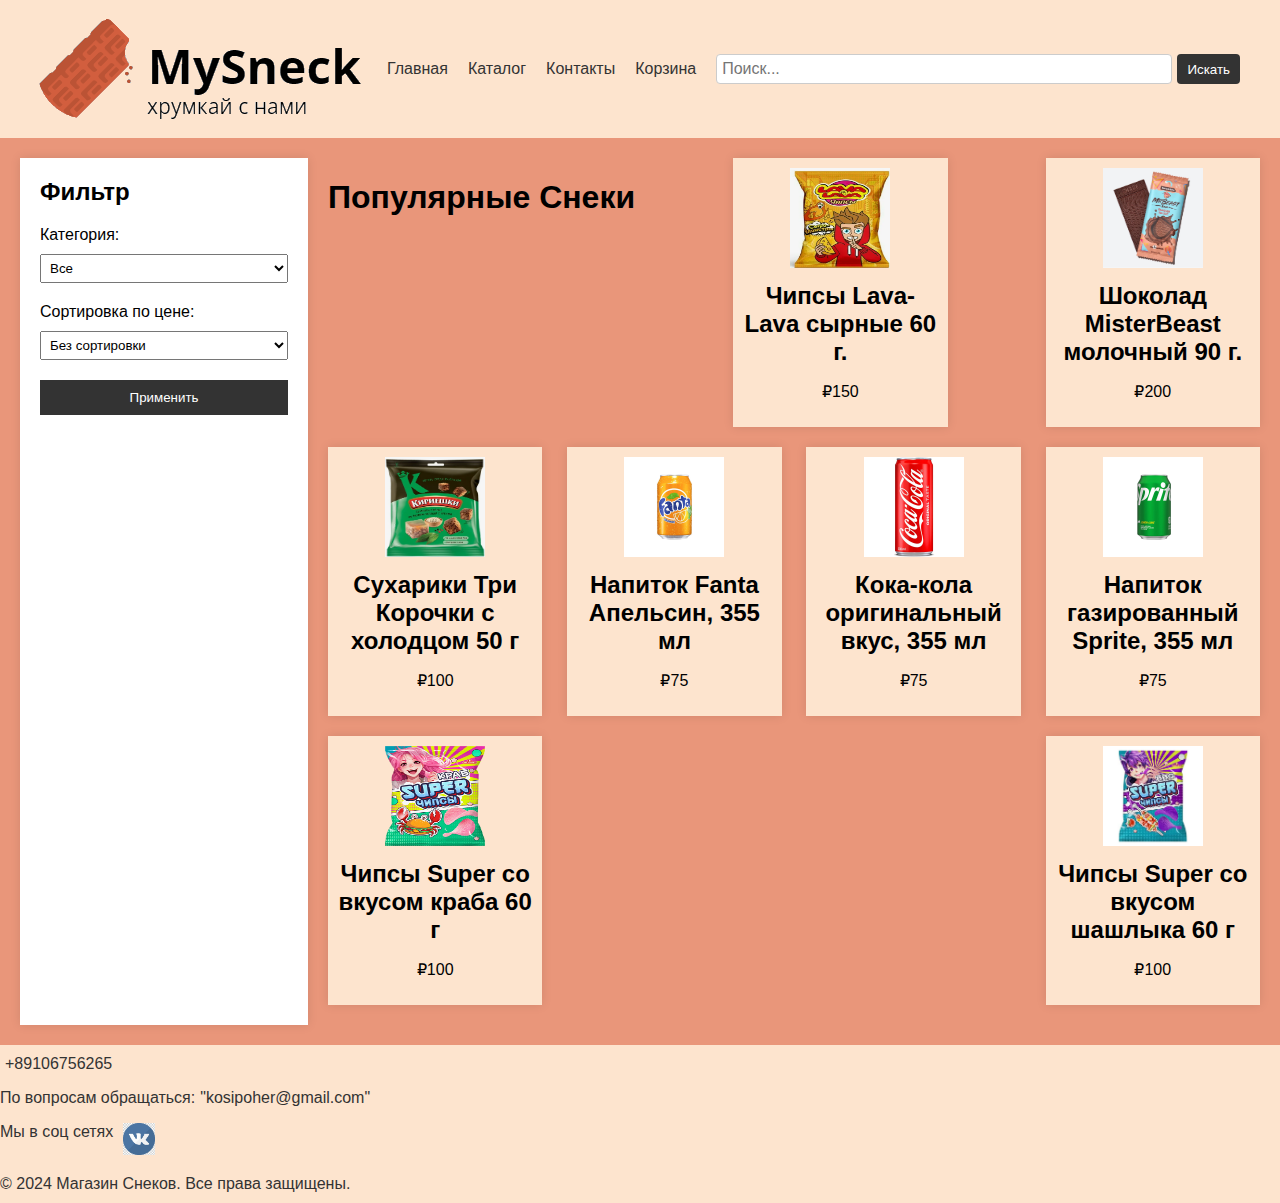
<file: index.html>
<!DOCTYPE html>
<html lang="ru">
<head>
    <meta charset="UTF-8">
    <title>Магазин Снеков</title>
    <link rel="stylesheet" href="MySneck.css">
</head>
<body>
    <header>
        <img alt="MySneck" src="logo.png">
        <nav>
            <ul>
                <li><a href="#">Главная</a></li>
                <li><a href="index3.html">Каталог</a></li>
                <li><a href="index2.html">Контакты</a></li>
                <li><a href="index4.html">Корзина</a></li>
            </ul>
            <form class="search-form">
                <input type="text" placeholder="Поиск..." name="search">
                <button type="submit">Искать</button>
            </form>
        </nav>
    </header>
    <main>
        <aside class="filter">
            <h2>Фильтр</h2>
            <form> 
           <label for="category">Категория:
           </label>
            <select id="category" name="category"> 
           <option value="all">Все</option>
            <option value="chips">Чипсы</option>
            <option value="chocolate">Шоколад</option>
            <option value="drinks">Напитки</option>
            </select>
            <label for="price">Сортировка по цене:</label>
            <select id="price" name="price">
                <option value="none">Без сортировки</option>
                <option value="asc">По возрастанию</option>
                <option value="desc">По убыванию</option>
            </select>
            <button type="submit">Применить</button>
            </form>
        </aside>
        <section class="products">
            <h1>Популярные Снеки</h1>
            <div class="product">
                <a href="product1.html">
                <img alt="Товар 1" src="Sneck2.png">
                <h2>Чипсы Lava-Lava сырные 60 г.</h2>
                <p>₽150</p>
                </a>
            </div>
            <div class="product">
                <a href="product2.html">
                <img alt="Товар 2" src="Sneck1.png">
                <h2>Шоколад MisterBeast молочный 90 г.</h2>
                <p>₽200</p>
                </a>
            </div>
            <div class="product">
                <a href="product3.html">
                <img alt="Товар 3" src="Sneck3.png">
                <h2>Сухарики Три Корочки с холодцом 50 г</h2>
                <p>₽100</p>
                </a>
            </div>
            <div class="product">
                <a href="product4.html">
                <img alt="Товар 4" src="Sneck4.png">
                <h2>Напиток Fanta Апельсин, 355 мл</h2>
                <p>₽75</p>
                </a>
            </div>
            <div class="product">
                <a href="product5.html">
                <img alt="Товар 5" src="Sneck5.png">
                <h2>Кока-кола оригинальный вкус, 355 мл</h2>
                <p>₽75</p>
                </a>
            </div>
            <div class="product">
                <a href="product6.html">
                <img alt="Товар 6" src="Sneck6.png">
                <h2>Напиток газированный Sprite, 355 мл</h2>
                <p>₽75</p>
                </a>
            </div>
            <div class="product">
                <a href="product7.html">
                <img alt="Товар 7" src="Sneck7.png">
                <h2>Чипсы Super со вкусом краба 60 г</h2>
                <p>₽100</p>
            </a>
            </div>
            <div class="product">
                <a href="product8.html">
                <img alt="Товар 8" src="Sneck8.png">
                <h2>Чипсы Super со вкусом шашлыка 60 г</h2>
                <p>₽100</p>
                </a>
            </div>
        </section>
    </main>
    <footer>
        <a href="index2.html">+89106756265</a>
        <p>По вопросам обращаться: <a href="index2.html">"kosipoher@gmail.com"</a></p>
        <p>Мы в соц сетях <a href="https://vk.com/kosipoher" target="_blank"><img alt="VK" src="images.png"></a></p>
        <p class="baza">&copy; 2024 Магазин Снеков. Все права защищены.</p>
    </footer>
</body>
</html>
</file>
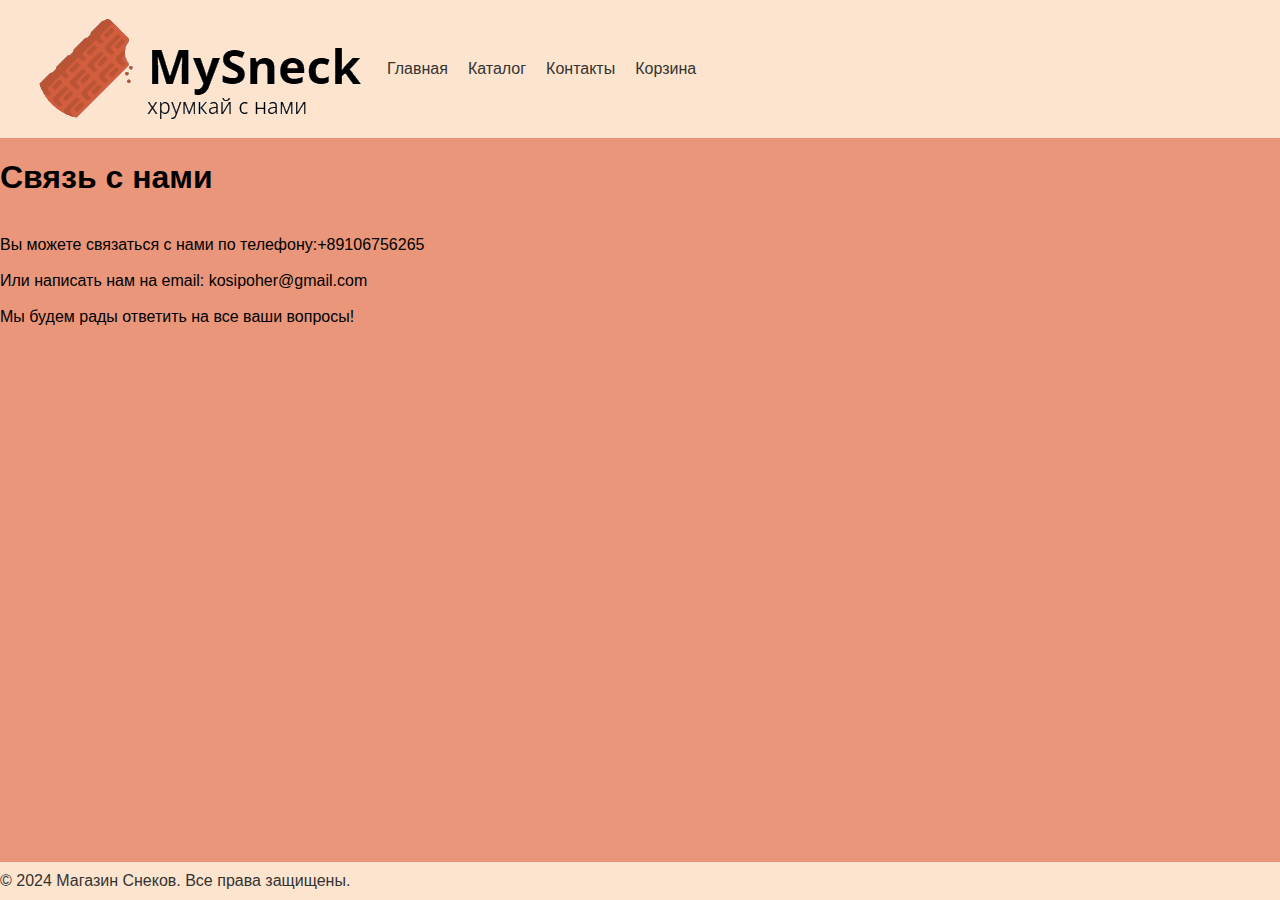
<file: index2.html>
<!DOCTYPE html> 
<html lang="ru"> 
<head>
    <meta charset="UTF-8"> 
    <title>Связь с нами - Магазин Снеков</title> 
    <link rel="stylesheet" href="MySneck2.css">
</head>
<body>
    <header>
        <img alt="MySneck" src="logo.png">
        <nav>
            <ul>
                <li><a href="index.html">Главная</a></li>
                <li><a href="index3.html">Каталог</a></li>
                <li><a href="index2.html">Контакты</a></li>
                <li><a href="index4.html">Корзина</a></li>
            </ul>
        </nav>
    </header>
<main>
    <h1>Связь с нами</h1>
    <br>Вы можете связаться с нами по телефону:+89106756265</br>
    <br>Или написать нам на email: kosipoher@gmail.com</br>
    <br>Мы будем рады ответить на все ваши вопросы!</br>
</main>
<footer>
    <p class="baza">&copy; 2024 Магазин Снеков. Все права защищены.</p>
</footer>
</body>
</html>
</file>
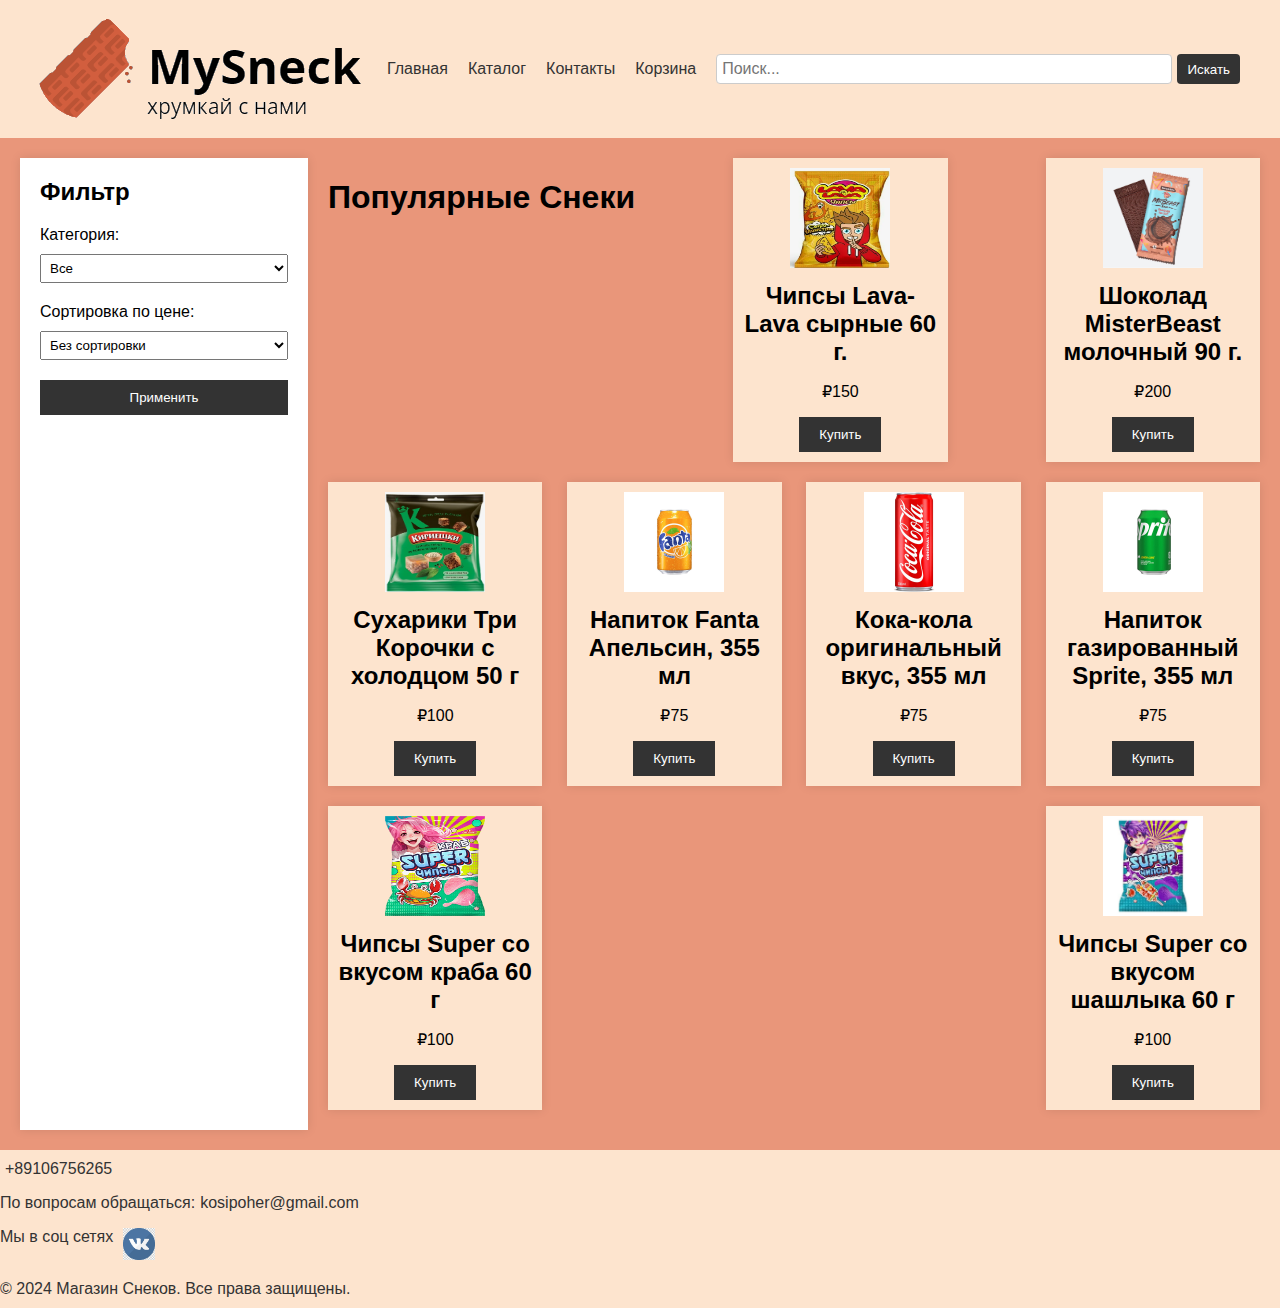
<file: index3.html>
<!DOCTYPE html>
<html lang="ru">
<head>
    <meta charset="UTF-8">
    <title>Каталог товаров - Магазин Снеков</title>
    <link rel="stylesheet" href="MySneck.css">
</head>
<body>
    <header>
        <img alt="MySneck" src="logo.png">
        <nav>
            <ul>
                <li><a href="index.html">Главная</a></li>
                <li><a href="index3.html">Каталог</a></li>
                <li><a href="index2.html">Контакты</a></li>
                <li><a href="index4.html">Корзина</a></li>
            </ul>
            <form class="search-form">
                <input type="text" placeholder="Поиск..." name="search">
                <button type="submit">Искать</button>
            </form>
        </nav>
    </header>
    <main>
        <aside class="filter">
            <h2>Фильтр</h2>
            <form> 
           <label for="category">Категория:
           </label>
            <select id="category" name="category"> 
           <option value="all">Все</option>
            <option value="chips">Чипсы</option>
            <option value="chocolate">Шоколад</option>
            <option value="drinks">Напитки</option>
            </select>
            <label for="price">Сортировка по цене:</label>
            <select id="price" name="price">
                <option value="none">Без сортировки</option>
                <option value="asc">По возрастанию</option>
                <option value="desc">По убыванию</option>
            </select>
            <button type="submit">Применить</button>
            </form>
        </aside>
        <section class="products">
            <h1>Популярные Снеки</h1>
            <div class="product">
                <a href="product1.html">
                <img alt="Товар 1" src="Sneck2.png">
                <h2>Чипсы Lava-Lava сырные 60 г.</h2>
                <p>₽150</p>
                <button>Купить</button>
                </a>
            </div>
            <div class="product">
                <a href="product2.html">
                <img alt="Товар 2" src="Sneck1.png">
                <h2>Шоколад MisterBeast молочный 90 г.</h2>
                <p>₽200</p>
                <button>Купить</button>
                </a>
            </div>
            <div class="product">
                <a href="product3.html">
                <img alt="Товар 3" src="Sneck3.png">
                <h2>Сухарики Три Корочки с холодцом 50 г</h2>
                <p>₽100</p>
                <button>Купить</button>
                </a>
            </div>
            <div class="product">
                <a href="product4.html">
                <img alt="Товар 4" src="Sneck4.png">
                <h2>Напиток Fanta Апельсин, 355 мл</h2>
                <p>₽75</p>
                <button>Купить</button>
                </a>
            </div>
            <div class="product">
                <a href="product5.html">
                <img alt="Товар 5" src="Sneck5.png">
                <h2>Кока-кола оригинальный вкус, 355 мл</h2>
                <p>₽75</p>
                <button>Купить</button>
                </a>
            </div>
            <div class="product">
                <a href="product6.html">
                <img alt="Товар 6" src="Sneck6.png">
                <h2>Напиток газированный Sprite, 355 мл</h2>
                <p>₽75</p>
                <button>Купить</button>
                </a>
            </div>
            <div class="product">
                <a href="product7.html">
                <img alt="Товар 7" src="Sneck7.png">
                <h2>Чипсы Super со вкусом краба 60 г</h2>
                <p>₽100</p>
                <button>Купить</button>
            </a>
            </div>
            <div class="product">
                <a href="product8.html">
                <img alt="Товар 8" src="Sneck8.png">
                <h2>Чипсы Super со вкусом шашлыка 60 г</h2>
                <p>₽100</p>
                <button>Купить</button>
                </a>
            </div>
        </section>    
    </main>
    <footer>
        <a href="index2.html">+89106756265</a>
        <p>По вопросам обращаться: <a href="index2.html">kosipoher@gmail.com</a></p>
        <p>Мы в соц сетях <a href="https://vk.com/kosipoher" target="_blank"><img alt="VK" src="images.png"></a></p>
        <p class="baza">&copy; 2024 Магазин Снеков. Все права защищены.</p>
    </footer>
</body>
</html>
</file>
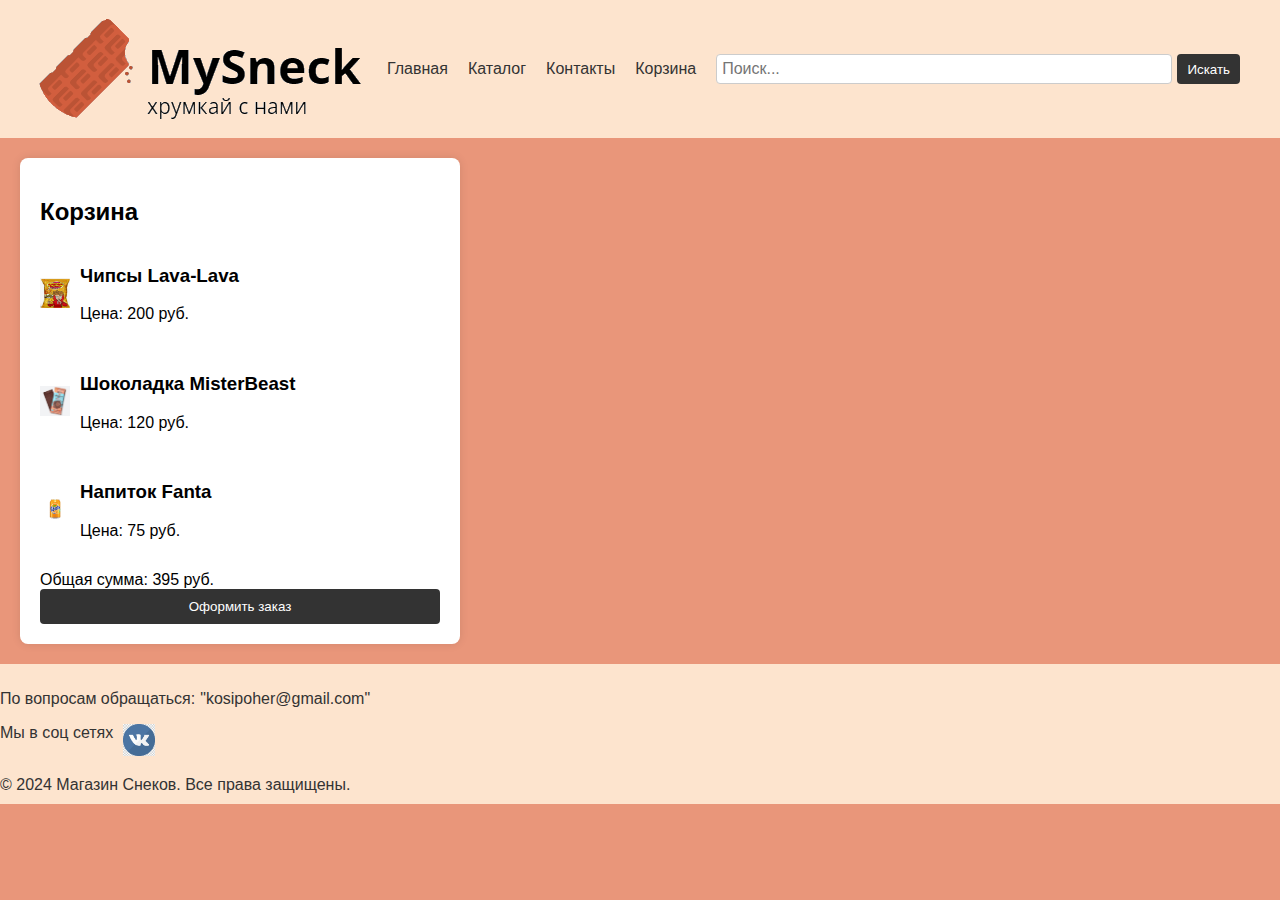
<file: index4.html>
<!DOCTYPE html>
<html lang="ru">
<head>
    <meta charset="UTF-8">
    <meta name="viewport" content="width=device-width, initial-scale=1.0">
    <title>Корзина - Магазин Снеков</title>
    <link rel="stylesheet" href="MySneck.css">
</head>
<body>
    <header>
        <img alt="MySneck" src="logo.png">
        <nav>
            <ul>
                <li><a href="#">Главная</a></li>
                <li><a href="index3.html">Каталог</a></li>
                <li><a href="index2.html">Контакты</a></li>
                <li><a href="index4.html">Корзина</a></li>
            </ul>
            <form class="search-form">
                <input type="text" placeholder="Поиск..." name="search">
                <button type="submit">Искать</button>
            </form>
        </nav>
    </header>
<div class="cart">
    <h2>Корзина</h2>
    
    <div class="cart-item">
        <img src="Sneck2.png" alt="Снек 2">
        <div class="cart-item-details">
            <h3>Чипсы Lava-Lava</h3>
            <p>Цена: 200 руб.</p>
        </div>
    </div>

    <div class="cart-item">
        <img src="Sneck1.png" alt="Снек 3">
        <div class="cart-item-details">
            <h3>Шоколадка MisterBeast</h3>
            <p>Цена: 120 руб.</p>
        </div>
    </div>
    <div class="cart-item">
        <img src="Sneck4.png" alt="Снек 3">
        <div class="cart-item-details">
            <h3>Напиток Fanta</h3>
            <p>Цена: 75 руб.</p>
        </div>
    </div>
    <div class="total">
        Общая сумма: 395 руб.
    </div>

    <button class="checkout-button">Оформить заказ</button>
</div>

<footer>
    <p>По вопросам обращаться: <a href="index2.html">"kosipoher@gmail.com"</a></p>
    <p>Мы в соц сетях <a href="https://vk.com/kosipoher" target="_blank"><img alt="VK" src="images.png"></a></p>
    <p class="baza">&copy; 2024 Магазин Снеков. Все права защищены.</p>
</footer>
</body>
</html>
</file>
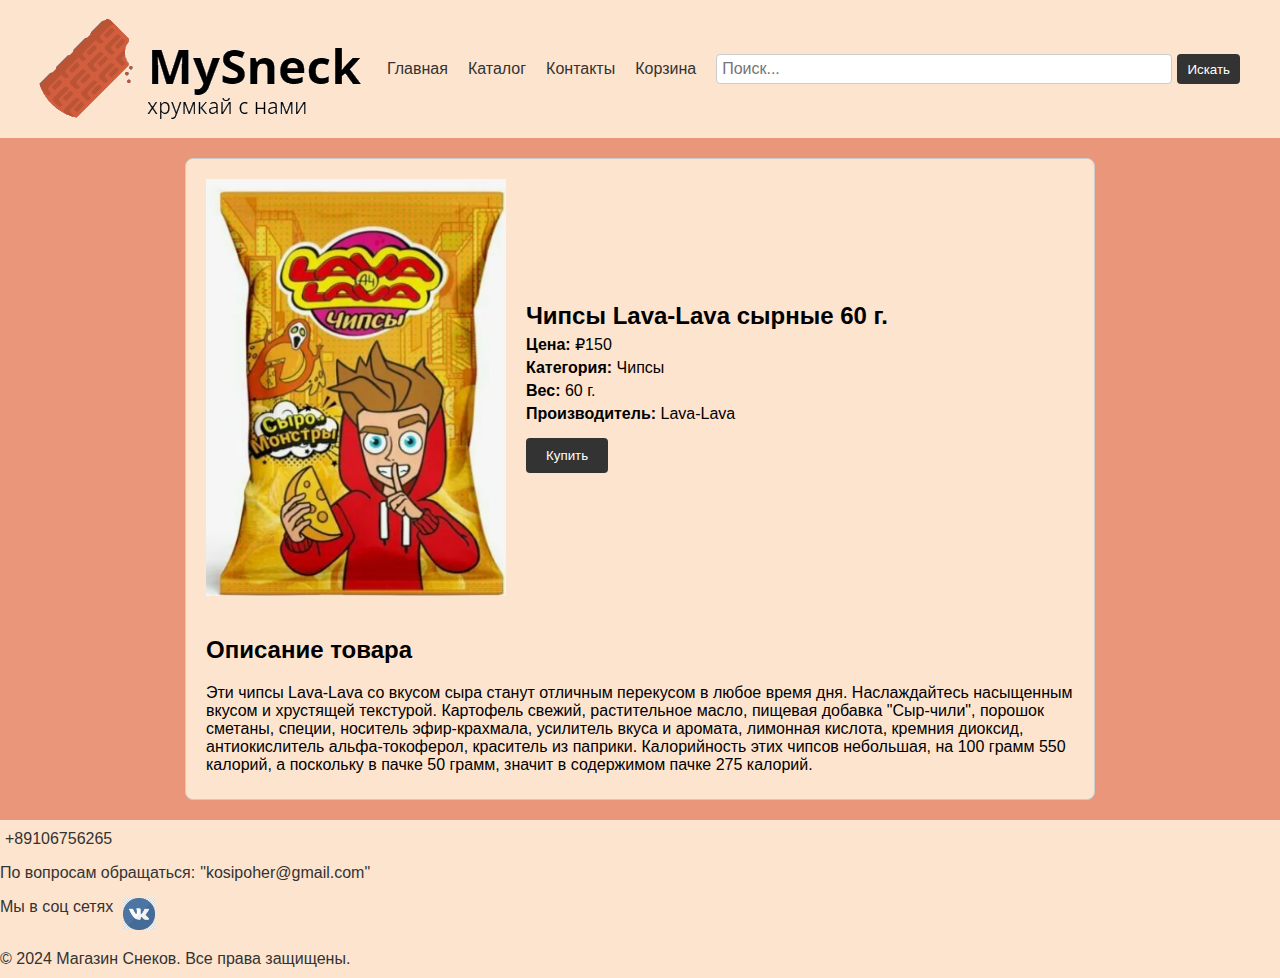
<file: product1.html>
<!DOCTYPE html>
<html lang="ru">
<head>
    <meta charset="UTF-8">
    <title>Карточка товара - Магазин Снеков</title>
    <link rel="stylesheet" href="MySneck.css">
    <style>
        .product-card {
            display: flex;
            flex-direction: column;
            width: 70%;
            margin: auto;
            border: 1px solid #ccc;
            padding: 20px;
            background-color: #FDE4CE;
            border-radius: 8px;
        }
        .product-card img {
            width: 300px;
            height: auto;
        }
        .product-header {
            display: flex;
            align-items: center;
            justify-content: space-between;
        }
        .product-details {
            margin-left: 20px;
            flex-grow: 1;
        }
        .product-description {
            margin-top: 20px;
        }
        .product-card h1 {
            margin: 0;
            font-size: 24px;
        }
        .product-card p {
            margin: 5px 0;
        }
        .product-card button {
            margin-top: 10px;
            padding: 10px 20px;
            background-color: #333;
            color: #fff;
            border: none;
            border-radius: 4px;
            cursor: pointer;
            transition: background-color 0.3s;
        }
        .product-card button:hover {
            background-color: blue;
        }
    </style>
</head>
<body>
    <header>
        <img alt="MySneck" src="logo.png">
        <nav>
            <ul>
                <li><a href="index.html">Главная</a></li>
                <li><a href="index3.html">Каталог</a></li>
                <li><a href="index2.html">Контакты</a></li>
                <li><a href="index4.html">Корзина</a></li>
            </ul>
            <form class="search-form">
                <input type="text" placeholder="Поиск..." name="search">
                <button type="submit">Искать</button>
            </form>
        </nav>
    </header>
    <main>
        <div class="product-card">
            <div class="product-header">
                <img alt="Товар" src="Sneck2.png">
                <div class="product-details">
                    <h1>Чипсы Lava-Lava сырные 60 г.</h1>
                    <p><strong>Цена:</strong> ₽150</p>
                    <p><strong>Категория:</strong> Чипсы</p>
                    <p><strong>Вес:</strong> 60 г.</p>
                    <p><strong>Производитель:</strong> Lava-Lava</p>
                    <button>Купить</button>
                </div>
            </div>
            <div class="product-description">
                <h2>Описание товара</h2>
                <p>Эти чипсы Lava-Lava со вкусом сыра станут отличным перекусом в любое время дня. Наслаждайтесь насыщенным вкусом и хрустящей текстурой.
                    Картофель свежий, растительное масло, пищевая добавка "Сыр-чили", порошок сметаны, специи, носитель эфир-крахмала, усилитель вкуса и аромата, лимонная кислота, кремния диоксид, антиокислитель альфа-токоферол, краситель из паприки.
                    Калорийность этих чипсов небольшая, на 100 грамм 550 калорий, а поскольку в пачке 50 грамм, значит в содержимом пачке 275 калорий.
                </p>
            </div>
        </div>
    </main>
    <footer>
        <a href="index2.html">+89106756265</a>
        <p>По вопросам обращаться: <a href="index2.html">"kosipoher@gmail.com"</a></p>
        <p>Мы в соц сетях <a href="https://vk.com/kosipoher" target="_blank"><img alt="VK" src="images.png"></a></p>
        <p class="baza">&copy; 2024 Магазин Снеков. Все права защищены.</p>
    </footer>
</body>
</html>
</file>
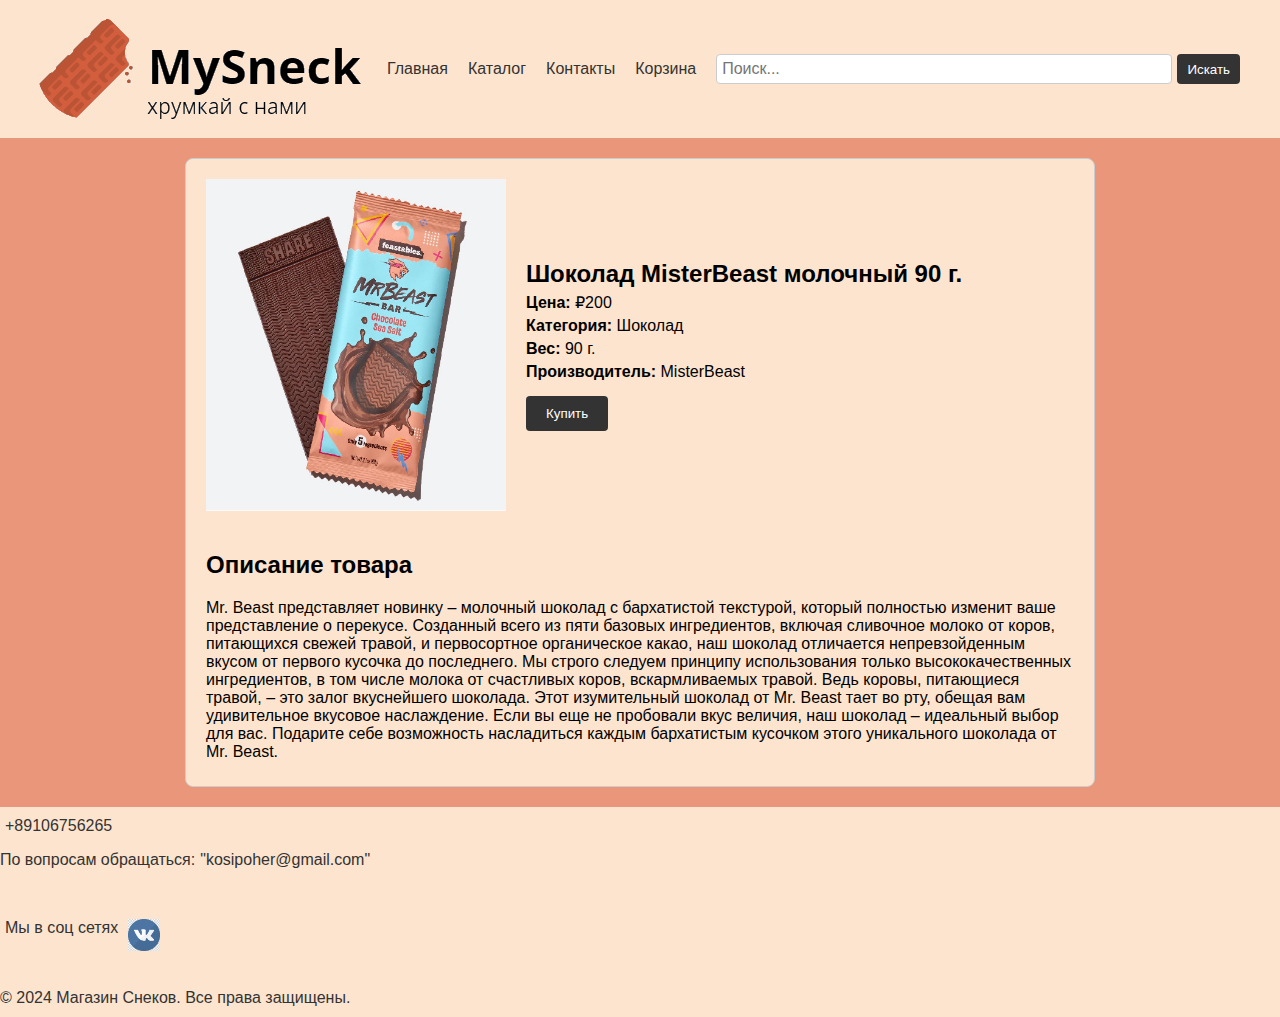
<file: product2.html>
<!DOCTYPE html>
<html lang="ru">
<head>
    <meta charset="UTF-8">
    <title>Карточка товара - Шоколад MisterBeast молочный 90 г.</title>
    <link rel="stylesheet" href="MySneck.css">
    <style>
        .product-card {
            display: flex;
            flex-direction: column;
            width: 70%;
            margin: auto;
            border: 1px solid #ccc;
            padding: 20px;
            background-color: #FDE4CE;
            border-radius: 8px;
        }
        .product-card img {
            width: 300px;
            height: auto;
        }
        .product-header {
            display: flex;
            align-items: center;
            justify-content: space-between;
        }
        .product-details {
            margin-left: 20px;
            flex-grow: 1;
        }
        .product-description {
            margin-top: 20px;
        }
        .product-card h1 {
            margin: 0;
            font-size: 24px;
        }
        .product-card p {
            margin: 5px 0;
        }
        .product-card button {
            margin-top: 10px;
            padding: 10px 20px;
            background-color: #333;
            color: #fff;
            border: none;
            border-radius: 4px;
            cursor: pointer;
            transition: background-color 0.3s;
        }
        .product-card button:hover {
            background-color: blue;
        }
    </style>
</head>
<body>
    <header>
        <img alt="MySneck" src="logo.png">
        <nav>
            <ul>
                <li><a href="index.html">Главная</a></li>
                <li><a href="index3.html">Каталог</a></li>
                <li><a href="index2.html">Контакты</a></li>
                <li><a href="index4.html">Корзина</a></li>
            </ul>
            <form class="search-form">
                 <input type="text" placeholder="Поиск..." name="search"> 
                 <button type="submit">Искать</button>
            </form>
        </nav>
    </header>
    <main>
        <div class="product-card">
            <div class="product-header">
                <img alt="Товар" src="Sneck1.png">
                <div class="product-details">
                    <h1>Шоколад MisterBeast молочный 90 г.</h1>
                    <p><strong>Цена:</strong> ₽200</p>
                    <p><strong>Категория:</strong> Шоколад</p>
                    <p><strong>Вес:</strong> 90 г.</p>
                    <p><strong>Производитель:</strong> MisterBeast</p>
                    <button>Купить</button>
                </div>
            </div>
            <div class="product-description">
                <h2>Описание товара</h2>
                <p>Mr. Beast представляет новинку – молочный шоколад с бархатистой текстурой, который полностью изменит ваше представление о перекусе. Созданный всего из пяти базовых ингредиентов, включая сливочное молоко от коров, питающихся свежей травой, и первосортное органическое какао, наш шоколад отличается непревзойденным вкусом от первого кусочка до последнего. Мы строго следуем принципу использования только высококачественных ингредиентов, в том числе молока от счастливых коров, вскармливаемых травой. Ведь коровы, питающиеся травой, – это залог вкуснейшего шоколада. Этот изумительный шоколад от Mr. Beast тает во рту, обещая вам удивительное вкусовое наслаждение. Если вы еще не пробовали вкус величия, наш шоколад – идеальный выбор для вас. Подарите себе возможность насладиться каждым бархатистым кусочком этого уникального шоколада от Mr. Beast.   </p>
            </div>
        </div>
    </main>
    <footer>
        <a href="index2.html">+89106756265</a>
        <p>По вопросам обращаться: <a href="index2.html">"kosipoher@gmail.com"</а></p>
        <p>Мы в соц сетях <a href="https://vk.com/kosipoher" target="_blank"><img alt="VK" src="images.png"></а></p>
        <p class="baza">&copy; 2024 Магазин Снеков. Все права защищены.</p>
    </footer>
</body>
</html>
</file>
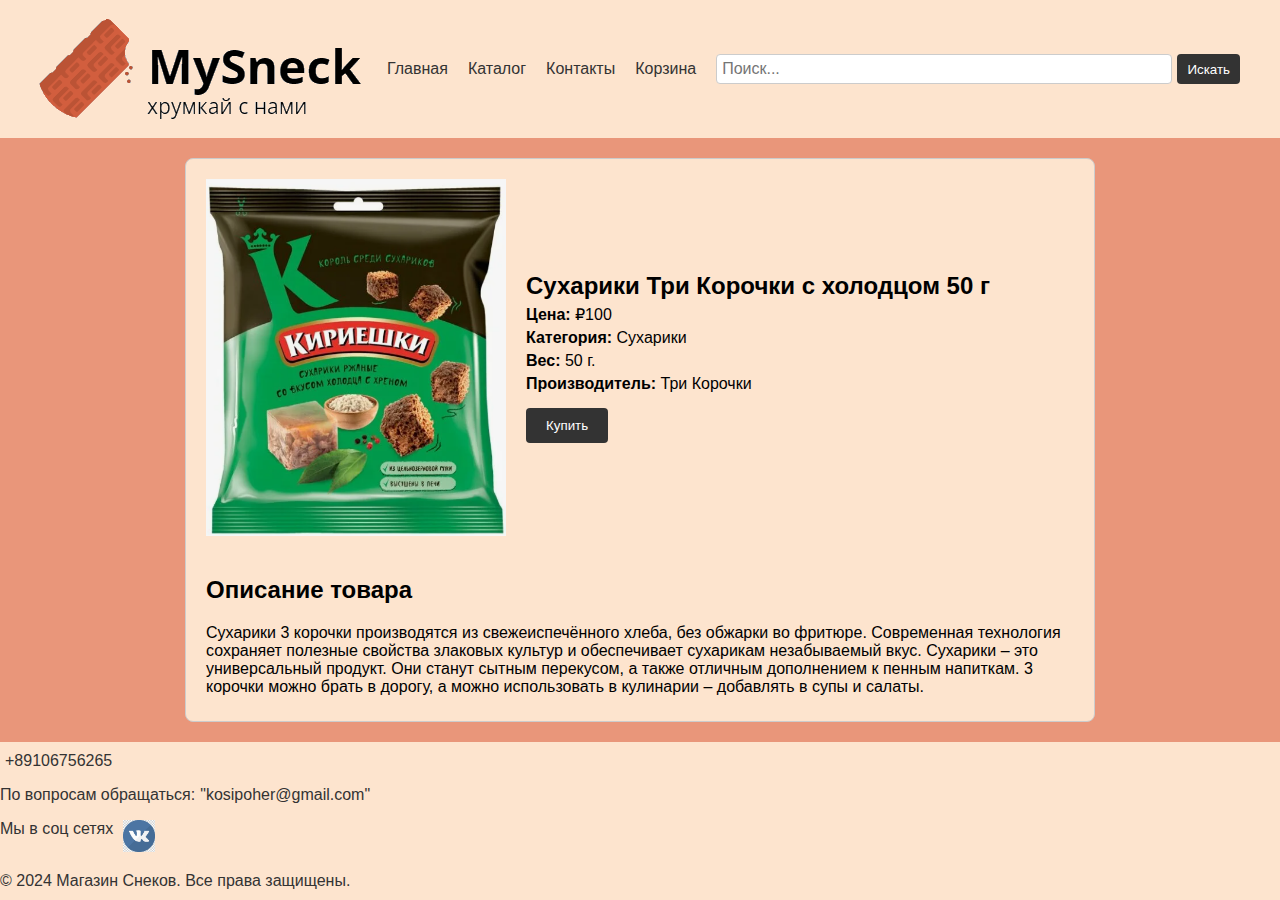
<file: product3.html>
<!DOCTYPE html>
<html lang="ru">
<head>
    <meta charset="UTF-8">
    <title>Карточка товара - Сухарики Три Корочки с холодцом 50 г</title>
    <link rel="stylesheet" href="MySneck.css">
    <style>
        .product-card {
            display: flex;
            flex-direction: column;
            width: 70%;
            margin: auto;
            border: 1px solid #ccc;
            padding: 20px;
            background-color: #FDE4CE;
            border-radius: 8px;
        }
        .product-card img {
            width: 300px;
            height: auto;
        }
        .product-header {
            display: flex;
            align-items: center;
            justify-content: space-between;
        }
        .product-details {
            margin-left: 20px;
            flex-grow: 1;
        }
        .product-description {
            margin-top: 20px;
        }
        .product-card h1 {
            margin: 0;
            font-size: 24px;
        }
        .product-card p {
            margin: 5px 0;
        }
        .product-card button {
            margin-top: 10px;
            padding: 10px 20px;
            background-color: #333;
            color: #fff;
            border: none;
            border-radius: 4px;
            cursor: pointer;
    }
    </style>
</head>
<body>
    <header>
        <img alt="MySneck" src="logo.png">
        <nav>
            <ul>
                <li><a href="index.html">Главная</a></li>
                <li><a href="index3.html">Каталог</a></li>
                <li><a href="index2.html">Контакты</a></li>
                <li><a href="index4.html">Корзина</a></li>
            </ul>
            <form class="search-form">
                <input type="text" placeholder="Поиск..." name="search">
                <button type="submit">Искать</button>
            </form>
        </nav>
    </header>
    <main>
        <div class="product-card">
            <div class="product-header">
                <img alt="Товар" src="Sneck3.png">
                <div class="product-details">
                    <h1>Сухарики Три Корочки с холодцом 50 г</h1>
                    <p><strong>Цена:</strong> ₽100</p>
                    <p><strong>Категория:</strong> Сухарики</p>
                    <p><strong>Вес:</strong> 50 г.</p>
                    <p><strong>Производитель:</strong> Три Корочки</p>
                    <button>Купить</button>
                </div>
            </div>
            <div class="product-description">
                <h2>Описание товара</h2>
                <p>Сухарики 3 корочки производятся из свежеиспечённого хлеба, без обжарки во фритюре.
                    Современная технология сохраняет полезные свойства злаковых культур и обеспечивает сухарикам незабываемый вкус.
                    Сухарики – это универсальный продукт. Они станут сытным перекусом, а также отличным дополнением к пенным напиткам. 3 корочки можно брать в дорогу, а можно использовать в кулинарии – добавлять в супы и салаты.</p>
            </div>
        </div>
    </main>
    <footer>
        <a href="index2.html">+89106756265</a>
        <p>По вопросам обращаться: <a href="index2.html">"kosipoher@gmail.com"</a></p>
        <p>Мы в соц сетях <a href="https://vk.com/kosipoher" target="_blank"><img alt="VK" src="images.png"></a></p>
        <p class="baza">&copy; 2024 Магазин Снеков. Все права защищены.</p>
    </footer>
</body>
</html>
</file>
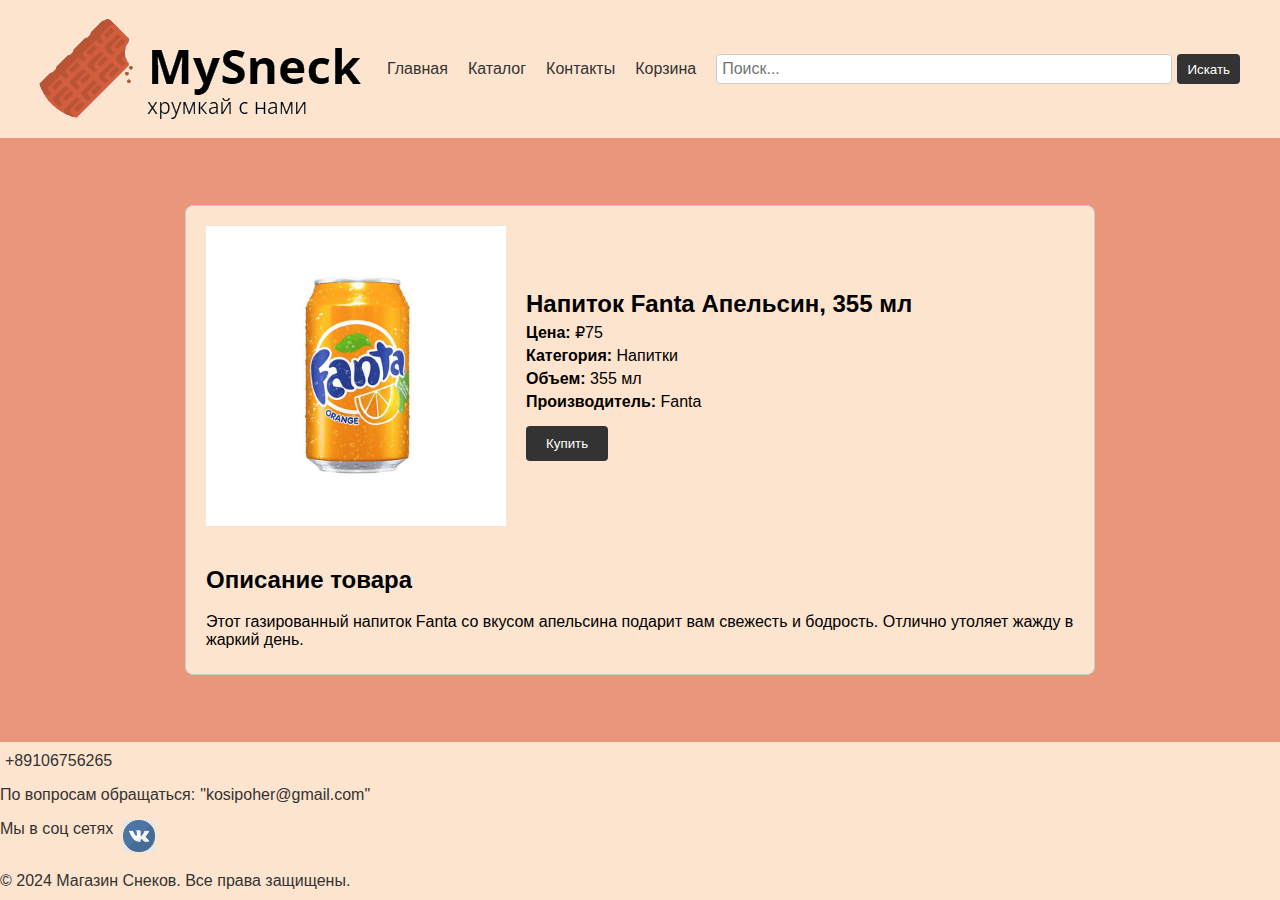
<file: product4.html>
<!DOCTYPE html>
<html lang="ru">
<head>
    <meta charset="UTF-8">
    <title>Карточка товара - Напиток Fanta Апельсин, 355 мл</title>
    <link rel="stylesheet" href="MySneck.css">
    <style>
        .product-card {
            display: flex;
            flex-direction: column;
            width: 70%;
            margin: auto;
            border: 1px solid #ccc;
            padding: 20px;
            background-color: #FDE4CE;
            border-radius: 8px;
        }
        .product-card img {
            width: 300px;
            height: auto;
        }
        .product-header {
            display: flex;
            align-items: center;
            justify-content: space-between;
        }
        .product-details {
            margin-left: 20px;
            flex-grow: 1;
        }
        .product-description {
            margin-top: 20px;
        }
        .product-card h1 {
            margin: 0;
            font-size: 24px;
        }
        .product-card p {
            margin: 5px 0;
        }
        .product-card button {
            margin-top: 10px;
            padding: 10px 20px;
            background-color: #333;
            color: #fff;
            border: none;
            border-radius: 4px;
            cursor: pointer;
            transition: background-color 0.3s;
        }
        .product-card button:hover {
            background-color: blue;
        }
    </style>
</head>
<body>
    <header>
        <img alt="MySneck" src="logo.png">
        <nav>
            <ul>
                <li><a href="index.html">Главная</a></li>
                <li><a href="index3.html">Каталог</a></li>
                <li><a href="index2.html">Контакты</a></li>
                <li><a href="index4.html">Корзина</a></li>
            </ul>
            <form class="search-form">
                <input type="text" placeholder="Поиск..." name="search">
                <button type="submit">Искать</button>
            </form>
        </nav>
    </header>
    <main>
        <div class="product-card">
            <div class="product-header">
                <img alt="Товар" src="Sneck4.png">
                <div class="product-details">
                    <h1>Напиток Fanta Апельсин, 355 мл</h1>
                    <p><strong>Цена:</strong> ₽75</p>
                    <p><strong>Категория:</strong> Напитки</p>
                    <p><strong>Объем:</strong> 355 мл</p>
                    <p><strong>Производитель:</strong> Fanta</p>
                    <button>Купить</button>
                </div>
            </div>
            <div class="product-description">
                <h2>Описание товара</h2>
                <p>Этот газированный напиток Fanta со вкусом апельсина подарит вам свежесть и бодрость. Отлично утоляет жажду в жаркий день.</p>
            </div>
        </div>
    </main>
    <footer>
        <a href="index2.html">+89106756265</a>
        <p>По вопросам обращаться: <a href="index2.html">"kosipoher@gmail.com"</a></p>
        <p>Мы в соц сетях <a href="https://vk.com/kosipoher" target="_blank"><img alt="VK" src="images.png"></a></p>
        <p class="baza">&copy; 2024 Магазин Снеков. Все права защищены.</p>
    </footer>
</body>
</html>
</file>
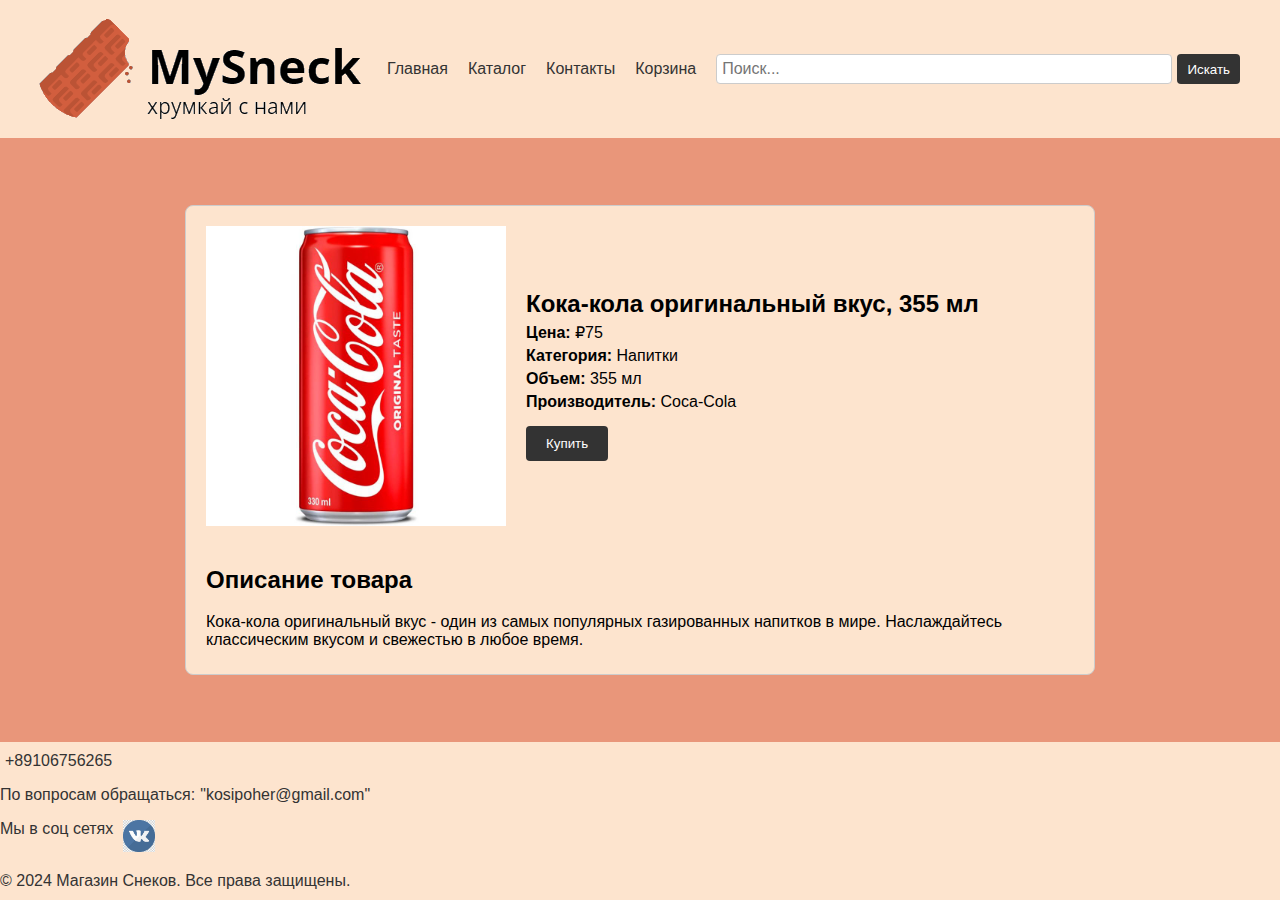
<file: product5.html>
<!DOCTYPE html>
<html lang="ru">
<head>
    <meta charset="UTF-8">
    <title>Карточка товара - Кока-кола оригинальный вкус, 355 мл</title>
    <link rel="stylesheet" href="MySneck.css">
    <style>
        .product-card {
            display: flex;
            flex-direction: column;
            width: 70%;
            margin: auto;
            border: 1px solid #ccc;
            padding: 20px;
            background-color: #FDE4CE;
            border-radius: 8px;
        }
        .product-card img {
            width: 300px;
            height: auto;
        }
        .product-header {
            display: flex;
            align-items: center;
            justify-content: space-between;
        }
        .product-details {
            margin-left: 20px;
            flex-grow: 1;
        }
        .product-description {
            margin-top: 20px;
        }
        .product-card h1 {
            margin: 0;
            font-size: 24px;
        }
        .product-card p {
            margin: 5px 0;
        }
        .product-card button {
            margin-top: 10px;
            padding: 10px 20px;
            background-color: #333;
            color: #fff;
            border: none;
            border-radius: 4px;
            cursor: pointer;
            transition: background-color 0.3s;
        }
        .product-card button:hover {
            background-color: blue;
        }
    </style>
</head>
<body>
    <header>
        <img alt="MySneck" src="logo.png">
        <nav>
            <ul>
                <li><a href="index.html">Главная</a></li>
                <li><a href="index3.html">Каталог</a></li>
                <li><a href="index2.html">Контакты</a></li>
                <li><a href="index4.html">Корзина</a></li>
            </ul>
            <form class="search-form">
                <input type="text" placeholder="Поиск..." name="search">
                <button type="submit">Искать</button>
            </form>
        </nav>
    </header>
    <main>
        <div class="product-card">
            <div class="product-header">
                <img alt="Товар" src="Sneck5.png">
                <div class="product-details">
                    <h1>Кока-кола оригинальный вкус, 355 мл</h1>
                    <p><strong>Цена:</strong> ₽75</p>
                    <p><strong>Категория:</strong> Напитки</p>
                    <p><strong>Объем:</strong> 355 мл</p>
                    <p><strong>Производитель:</strong> Coca-Cola</p>
                    <button>Купить</button>
                </div>
            </div>
            <div class="product-description">
                <h2>Описание товара</h2>
                <p>Кока-кола оригинальный вкус - один из самых популярных газированных напитков в мире. Наслаждайтесь классическим вкусом и свежестью в любое время.</p>
            </div>
        </div>
    </main>
    <footer>
        <a href="index2.html">+89106756265</a>
        <p>По вопросам обращаться: <a href="index2.html">"kosipoher@gmail.com"</a></p>
        <p>Мы в соц сетях <a href="https://vk.com/kosipoher" target="_blank"><img alt="VK" src="images.png"></a></p>
        <p class="baza">&copy; 2024 Магазин Снеков. Все права защищены.</p>
</body>
</html>
</file>
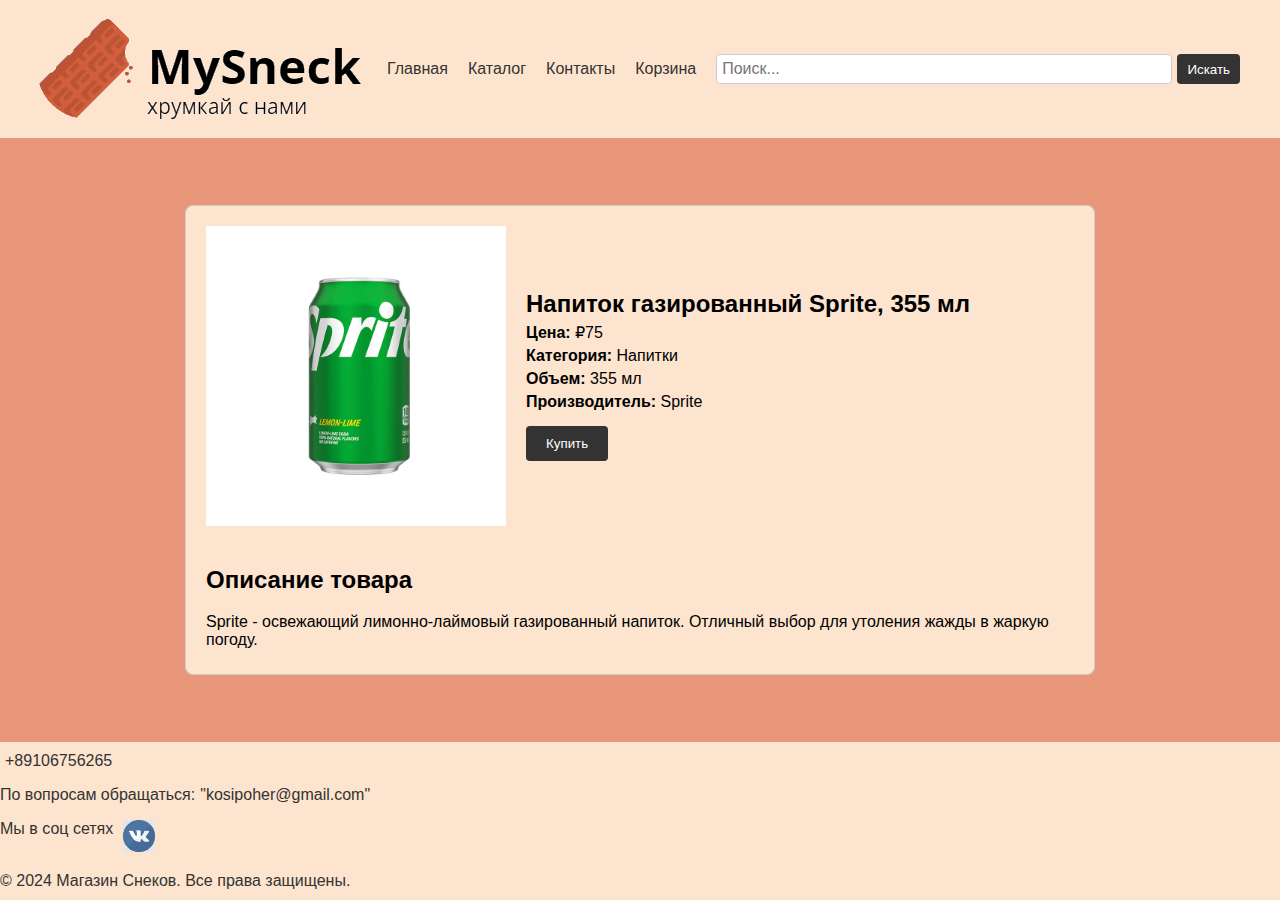
<file: product6.html>
<!DOCTYPE html>
<html lang="ru">
<head>
    <meta charset="UTF-8">
    <title>Карточка товара - Напиток газированный Sprite, 355 мл</title>
    <link rel="stylesheet" href="MySneck.css">
    <style>
        .product-card {
            display: flex;
            flex-direction: column;
            width: 70%;
            margin: auto;
            border: 1px solid #ccc;
            padding: 20px;
            background-color: #FDE4CE;
            border-radius: 8px;
        }
        .product-card img {
            width: 300px;
            height: auto;
        }
        .product-header {
            display: flex;
            align-items: center;
            justify-content: space-between;
        }
        .product-details {
            margin-left: 20px;
            flex-grow: 1;
        }
        .product-description {
            margin-top: 20px;
        }
        .product-card h1 {
            margin: 0;
            font-size: 24px;
        }
        .product-card p {
            margin: 5px 0;
        }
        .product-card button {
            margin-top: 10px;
            padding: 10px 20px;
            background-color: #333;
            color: #fff;
            border: none;
            border-radius: 4px;
            cursor: pointer;
            transition: background-color 0.3s;
        }
        .product-card button:hover {
            background-color: blue;
        }
    </style>
</head>
<body>
    <header>
        <img alt="MySneck" src="logo.png">
        <nav>
            <ul>
                <li><a href="index.html">Главная</a></li>
                <li><a href="index3.html">Каталог</a></li>
                <li><a href="index2.html">Контакты</a></li>
                <li><a href="index4.html">Корзина</a></li>
            </ul>
            <form class="search-form">
                <input type="text" placeholder="Поиск..." name="search">
                <button type="submit">Искать</button>
            </form>
        </nav>
    </header>
    <main>
        <div class="product-card">
            <div class="product-header">
                <img alt="Товар" src="Sneck6.png">
                <div class="product-details">
                    <h1>Напиток газированный Sprite, 355 мл</h1>
                    <p><strong>Цена:</strong> ₽75</p>
                    <p><strong>Категория:</strong> Напитки</p>
                    <p><strong>Объем:</strong> 355 мл</p>
                    <p><strong>Производитель:</strong> Sprite</p>
                    <button>Купить</button>
                </div>
            </div>
            <div class="product-description">
                <h2>Описание товара</h2>
                <p>Sprite - освежающий лимонно-лаймовый газированный напиток. Отличный выбор для утоления жажды в жаркую погоду.</p>
            </div>
        </div>
    </main>
    <footer>
        <a href="index2.html">+89106756265</a>
        <p>По вопросам обращаться: <a href="index2.html">"kosipoher@gmail.com"</a></p>
        <p>Мы в соц сетях <a href="https://vk.com/kosipoher" target="_blank"><img alt="VK" src="images.png"></a></p>
        <p class="baza">&copy; 2024 Магазин Снеков. Все права защищены.</p>
</body>
</html>
</file>
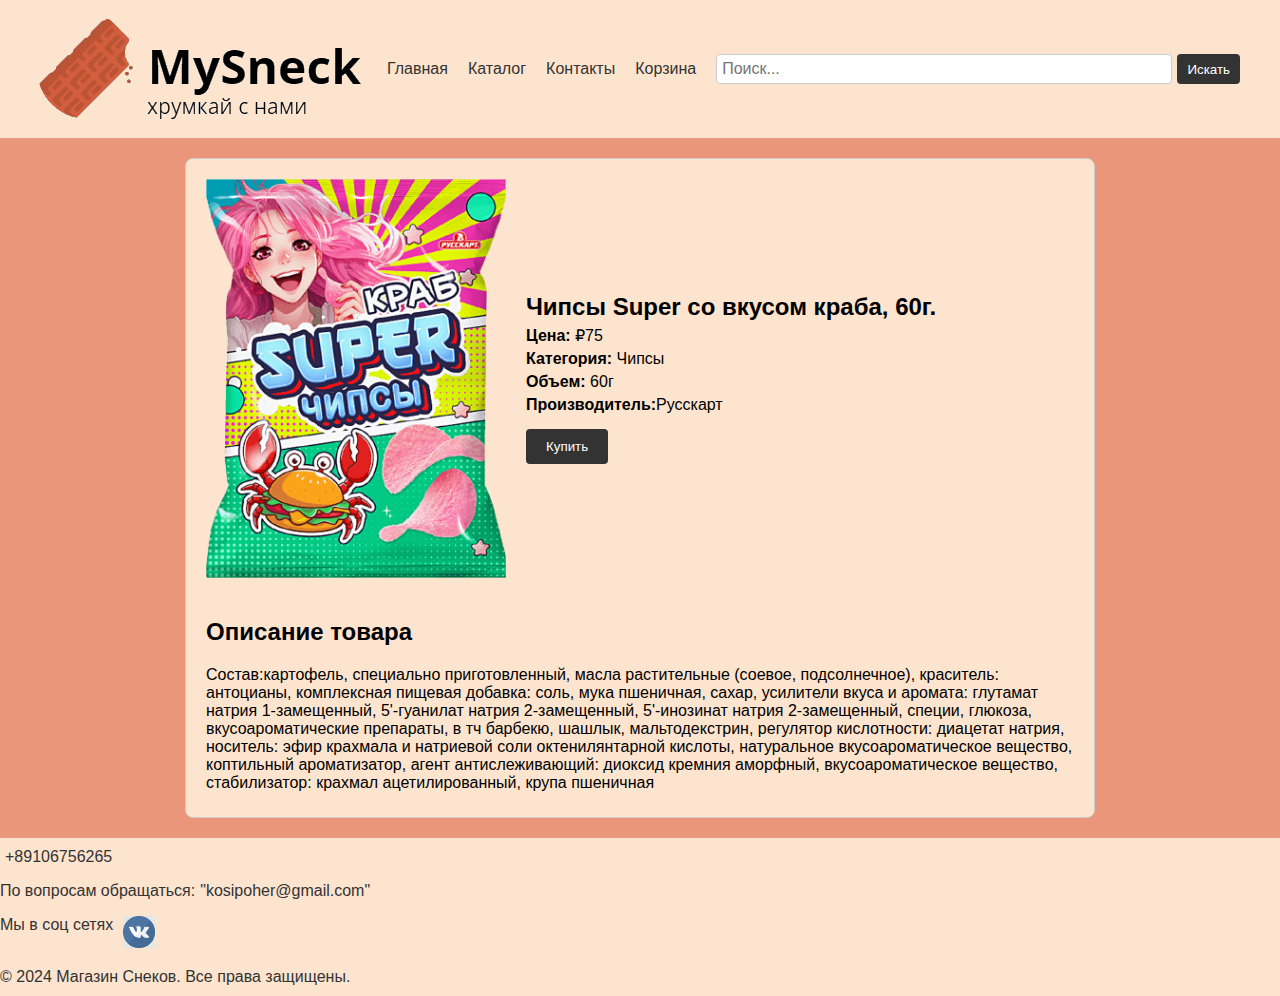
<file: product7.html>
<!DOCTYPE html>
<html lang="ru">
<head>
    <meta charset="UTF-8">
    <title>Карточка товара - Чипсы Super со вкусом краба</title>
    <link rel="stylesheet" href="MySneck.css">
    <style>
        .product-card {
            display: flex;
            flex-direction: column;
            width: 70%;
            margin: auto;
            border: 1px solid #ccc;
            padding: 20px;
            background-color: #FDE4CE;
            border-radius: 8px;
        }
        .product-card img {
            width: 300px;
            height: auto;
        }
        .product-header {
            display: flex;
            align-items: center;
            justify-content: space-between;
        }
        .product-details {
            margin-left: 20px;
            flex-grow: 1;
        }
        .product-description {
            margin-top: 20px;
        }
        .product-card h1 {
            margin: 0;
            font-size: 24px;
        }
        .product-card p {
            margin: 5px 0;
        }
        .product-card button {
            margin-top: 10px;
            padding: 10px 20px;
            background-color: #333;
            color: #fff;
            border: none;
            border-radius: 4px;
            cursor: pointer;
            transition: background-color 0.3s;
        }
        .product-card button:hover {
            background-color: blue;
        }
    </style>
</head>
<body>
    <header>
        <img alt="MySneck" src="logo.png">
        <nav>
            <ul>
                <li><a href="index.html">Главная</a></li>
                <li><a href="index3.html">Каталог</a></li>
                <li><a href="index2.html">Контакты</a></li>
                <li><a href="index4.html">Корзина</a></li>
            </ul>
            <form class="search-form">
                <input type="text" placeholder="Поиск..." name="search">
                <button type="submit">Искать</button>
            </form>
        </nav>
    </header>
    <main>
        <div class="product-card">
            <div class="product-header">
                <img alt="Товар" src="Sneck7.png">
                <div class="product-details">
                    <h1>Чипсы Super со вкусом краба, 60г.</h1>
                    <p><strong>Цена:</strong> ₽75</p>
                    <p><strong>Категория:</strong> Чипсы</p>
                    <p><strong>Объем:</strong> 60г</p>
                    <p><strong>Производитель:</strong>Русскарт</p>
                    <button>Купить</button>
                </div>
            </div>
            <div class="product-description">
                <h2>Описание товара</h2>
                <p>Состав:картофель, специально приготовленный, масла растительные (соевое, подсолнечное), краситель: антоцианы, комплексная пищевая добавка: соль, мука пшеничная, сахар, усилители вкуса и аромата: глутамат натрия 1-замещенный, 5'-гуанилат натрия 2-замещенный, 5'-инозинат натрия 2-замещенный, специи, глюкоза, вкусоароматические препараты, в тч барбекю, шашлык, мальтодекстрин, регулятор кислотности: диацетат натрия, носитель: эфир крахмала и натриевой соли октенилянтарной кислоты, натуральное вкусоароматическое вещество, коптильный ароматизатор, агент антислеживающий: диоксид кремния аморфный, вкусоароматическое вещество, стабилизатор: крахмал ацетилированный, крупа пшеничная</p>
            </div>
        </div>
    </main>
    <footer>
        <a href="index2.html">+89106756265</a>
        <p>По вопросам обращаться: <a href="index2.html">"kosipoher@gmail.com"</a></p>
        <p>Мы в соц сетях <a href="https://vk.com/kosipoher" target="_blank"><img alt="VK" src="images.png"></a></p>
        <p class="baza">&copy; 2024 Магазин Снеков. Все права защищены.</p>
    </footer>
</body>
</html>
</file>
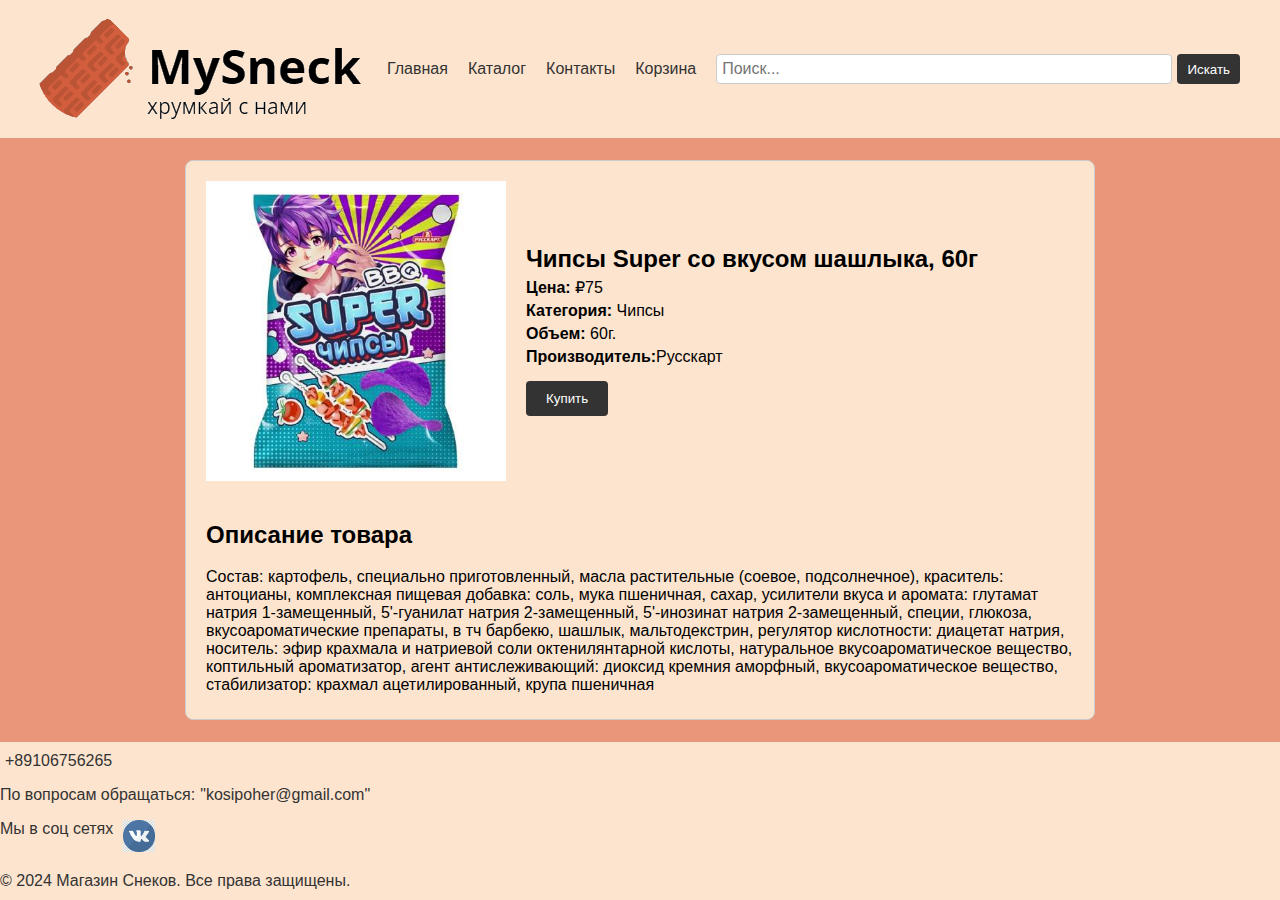
<file: product8.html>
<!DOCTYPE html>
<html lang="ru">
<head>
    <meta charset="UTF-8">
    <title>Карточка товара-Чипсы Super со вкусом шашлыка</title>
    <link rel="stylesheet" href="MySneck.css">
    <style>
        .product-card {
            display: flex;
            flex-direction: column;
            width: 70%;
            margin: auto;
            border: 1px solid #ccc;
            padding: 20px;
            background-color: #FDE4CE;
            border-radius: 8px;
        }
        .product-card img {
            width: 300px;
            height: auto;
        }
        .product-header {
            display: flex;
            align-items: center;
            justify-content: space-between;
        }
        .product-details {
            margin-left: 20px;
            flex-grow: 1;
        }
        .product-description {
            margin-top: 20px;
        }
        .product-card h1 {
            margin: 0;
            font-size: 24px;
        }
        .product-card p {
            margin: 5px 0;
        }
        .product-card button {
            margin-top: 10px;
            padding: 10px 20px;
            background-color: #333;
            color: #fff;
            border: none;
            border-radius: 4px;
            cursor: pointer;
            transition: background-color 0.3s;
        }
        .product-card button:hover {
            background-color: blue;
        }
    </style>
</head>
<body>
    <header>
        <img alt="MySneck" src="logo.png">
        <nav>
            <ul>
                <li><a href="index.html">Главная</a></li>
                <li><a href="index3.html">Каталог</a></li>
                <li><a href="index2.html">Контакты</a></li>
                <li><a href="index4.html">Корзина</a></li>
            </ul>
            <form class="search-form">
                <input type="text" placeholder="Поиск..." name="search">
                <button type="submit">Искать</button>
            </form>
        </nav>
    </header>
    <main>
        <div class="product-card">
            <div class="product-header">
                <img alt="Товар" src="Sneck8.png">
                <div class="product-details">
                    <h1>Чипсы Super со вкусом шашлыка, 60г</h1>
                    <p><strong>Цена:</strong> ₽75</p>
                    <p><strong>Категория:</strong> Чипсы</p>
                    <p><strong>Объем:</strong> 60г.</p>
                    <p><strong>Производитель:</strong>Русскарт</p>
                    <button>Купить</button>
                </div>
            </div>
            <div class="product-description">
                <h2>Описание товара</h2>
                <p>Состав: картофель, специально приготовленный, масла растительные (соевое, подсолнечное), краситель: антоцианы, комплексная пищевая добавка: соль, мука пшеничная, сахар, усилители вкуса и аромата: глутамат натрия 1-замещенный, 5'-гуанилат натрия 2-замещенный, 5'-инозинат натрия 2-замещенный, специи, глюкоза, вкусоароматические препараты, в тч барбекю, шашлык, мальтодекстрин, регулятор кислотности: диацетат натрия, носитель: эфир крахмала и натриевой соли октенилянтарной кислоты, натуральное вкусоароматическое вещество, коптильный ароматизатор, агент антислеживающий: диоксид кремния аморфный, вкусоароматическое вещество, стабилизатор: крахмал ацетилированный, крупа пшеничная</p>
            </div>
        </div>
    </main>
    <footer>
        <a href="index2.html">+89106756265</a>
        <p>По вопросам обращаться: <a href="index2.html">"kosipoher@gmail.com"</a></p>
        <p>Мы в соц сетях <a href="https://vk.com/kosipoher" target="_blank"><img alt="VK" src="images.png"></a></p>
        <p class="baza">&copy; 2024 Магазин Снеков. Все права защищены.</p>
    </footer>
</body>
</html>
</file>
<file: MySneck.css>
body {
    font-family: Arial, sans-serif;
    margin: 0;
    padding: 0;
    display: flex;
    flex-direction: column;
    min-height: 100vh;
    background-color: darksalmon;
}

header {
    background-color: #FDE4CE;
    color: #333;
    padding: 10px 20px;
    display: flex;
    justify-content: space-between;
    align-items: center;
}

header .logo {
    font-size: 24px;
    font-weight: bold;
}

nav {
    display: flex;
    align-items: center;
    width: 100%;
    justify-content: space-between;
}

.nav-left {
    display: flex;
    align-items: center;
}

.nav-right {
    display: flex;
    align-items: center;
    margin-left: auto;
}

nav ul {
    list-style-type: none;
    margin: 0;
    padding: 0;
    display: flex;
}

nav ul li {
    margin-left: 20px;
}

nav ul li a {
    color: #333;
    text-decoration: none;
}

.search-form {
    display: flex;
    justify-content: center;
    margin: 0 20px;
    flex-grow: 1;
}

.search-form input[type="text"] {
    width: 100%;
    padding: 5px;
    border: 1px solid #ccc;
    border-radius: 4px;
    box-sizing: border-box;
    font-size: 16px;
}

.search-form button {
    padding: 5px 10px;
    background-color: #333;
    color: #fff;
    border: none;
    border-radius: 4px;
    cursor: pointer;
    margin-left: 5px;
}

.search-form button:hover {
    background-color: blue;
}

main {
    display: flex;
    padding: 20px;
    flex: 1;
}

.filter {
    width: 20%;
    background-color: #fff;
    padding: 20px;
    box-shadow: 0 0 10px rgba(0, 0, 0, 0.1);
    margin-right: 20px;
}

.filter h2 {
    margin-top: 0;
}

.filter form {
    display: flex;
    flex-direction: column;
}

.filter label {
    margin-bottom: 10px;
}

.filter select {
    margin-bottom: 20px;
    padding: 5px;
}

.filter button {
    background-color: #333;
    color: #fff;
    border: none;
    padding: 10px 20px;
    cursor: pointer;
}

.filter button:hover {
    background-color: blue;
}

.products {
    display: flex;
    flex-wrap: wrap;
    justify-content: space-between;
    flex: 1;
}

.product {
    background-color: #FDE4CE;
    padding: 10px;
    box-shadow: 0 0 10px rgba(0, 0, 0, 0.1);
    text-align: center;
    width: 23%;
    margin-bottom: 20px;
    box-sizing: border-box;
}

.product img {
    width: 100px;
    height: 100px;
}

.product h2 {
    margin: 10px 0;
}

.product button {
    background-color: #333;
    color: #fff;
    text-decoration: none;
    border: none;
    padding: 10px 20px;
    cursor: pointer;
}

.product:hover {
    background: #dddddd;
}

.product button:hover {
    background: blue;
}

footer {
    background-color: #FDE4CE;
    color: #333;
    text-align: left;
    padding: 10px 0;
    position: relative;
    width: 100%;
    bottom: 0;
}

footer p {
    display: flex;
    align-items: left;
    justify-content: left;
}

footer p a img {
    margin-left: 5px;
    width: 32px;
    height: 32px;
}

footer a {
    margin-left: 5px;
}

footer .baza {
    display: block;
    margin: 0;
}

a {
    color: inherit; 
    text-decoration: none; 
}

a:hover {
    color: blue; 
    text-decoration: underline;
}

.cart {
    background-color: #fff;
    padding: 20px;
    box-shadow: 0 0 10px rgba(0, 0, 0, 0.1);
    margin: 20px;
    border-radius: 8px;
    max-width: 400px;
}

.cart-item {
    display: flex;
    align-items: center;
    margin-bottom: 15px;
}

.cart-item img {
    width: 30px;
    height: 30px;
    margin-right: 10px;
}

.item-details {
    display: flex;
    flex-direction: column;
}

.item-name {
    font-weight: bold;
}

.item-price {
    color: #666;
}

.checkout-button {
    background-color: #333;
    color: #fff;
    padding: 10px 20px;
    border: none;
    border-radius: 4px;
    cursor: pointer;
    width: 100%;
}

.checkout-button:hover {
    background-color: blue;
}
</file>
<file: MySneck2.css>
body {
    font-family: Arial, sans-serif;
    margin: 0;
    padding: 0;
    display: flex;
    flex-direction: column;
    min-height: 100vh;
    background-color: darksalmon;
}

header {
    background-color: #FDE4CE;
    color: #333;
    padding: 10px 20px;
    display: flex;
    justify-content: space-between;
    align-items: center;
}

header .logo {
    font-size: 24px;
    font-weight: bold;
}

nav {
    display: flex;
    align-items: center;
    width: 100%;
    justify-content: space-between;
}

.nav-left {
    display: flex;
    align-items: center;
}

.nav-right {
    display: flex;
    align-items: center;
    margin-left: auto;
}

nav ul {
    list-style-type: none;
    margin: 0;
    padding: 0;
    display: flex;
}

nav ul li {
    margin-left: 20px;
}

nav ul li a {
    color: #333;
    text-decoration: none;
}

.search-form {
    display: flex;
    justify-content: center;
    margin: 0 20px;
    flex-grow: 1;
}

.search-form input[type="text"] {
    width: 100%;
    padding: 5px;
    border: 1px solid #ccc;
    border-radius: 4px;
    box-sizing: border-box;
    font-size: 16px;
}

.search-form button {
    padding: 5px 10px;
    background-color: #333;
    color: #fff;
    border: none;
    border-radius: 4px;
    cursor: pointer;
    margin-left: 5px;
}

.search-form button:hover {
    background-color: blue;
}

main {
    display: left;
    padding: 0;
    flex: 1;
}

.filter {
    width: 20%;
    background-color: #fff;
    padding: 20px;
    box-shadow: 0 0 10px rgba(0, 0, 0, 0.1);
    margin-right: 20px;
}

.filter h2 {
    margin-top: 0;
}

.filter form {
    display: flex;
    flex-direction: column;
}

.filter label {
    margin-bottom: 10px;
}

.filter select {
    margin-bottom: 20px;
    padding: 5px;
}

.filter button {
    background-color: #333;
    color: #fff;
    border: none;
    padding: 10px 20px;
    cursor: pointer;
}

.filter button:hover {
    background-color: blue;
}

.products {
    display: flex;
    flex-wrap: wrap;
    justify-content: space-between;
    flex: 1;
}

.product {
    background-color: #FDE4CE;
    padding: 10px;
    box-shadow: 0 0 10px rgba(0, 0, 0, 0.1);
    text-align: center;
    width: 23%;
    margin-bottom: 20px;
    box-sizing: border-box;
}

.product img {
    width: 100px;
    height: 100px;
}

.product h2 {
    margin: 10px 0;
}

.product button {
    background-color: #333;
    color: #fff;
    text-decoration: none;
    border: none;
    padding: 10px 20px;
    cursor: pointer;
}

.product:hover {
    background: #dddddd;
}

.product button:hover {
    background: blue;
}

footer {
    background-color: #FDE4CE;
    color: #333;
    text-align: left;
    padding: 10px 0;
    width: 100%;
    bottom: 0;
}

footer p {
    display: flex;
    align-items: left;
    justify-content: left;
}

footer p a img {
    margin-left: 5px;
    width: 32px;
    height: 32px;
}

footer a {
    margin-left: 5px;
}

footer .baza {
    display: block;
    margin: 0;
}
</file>
